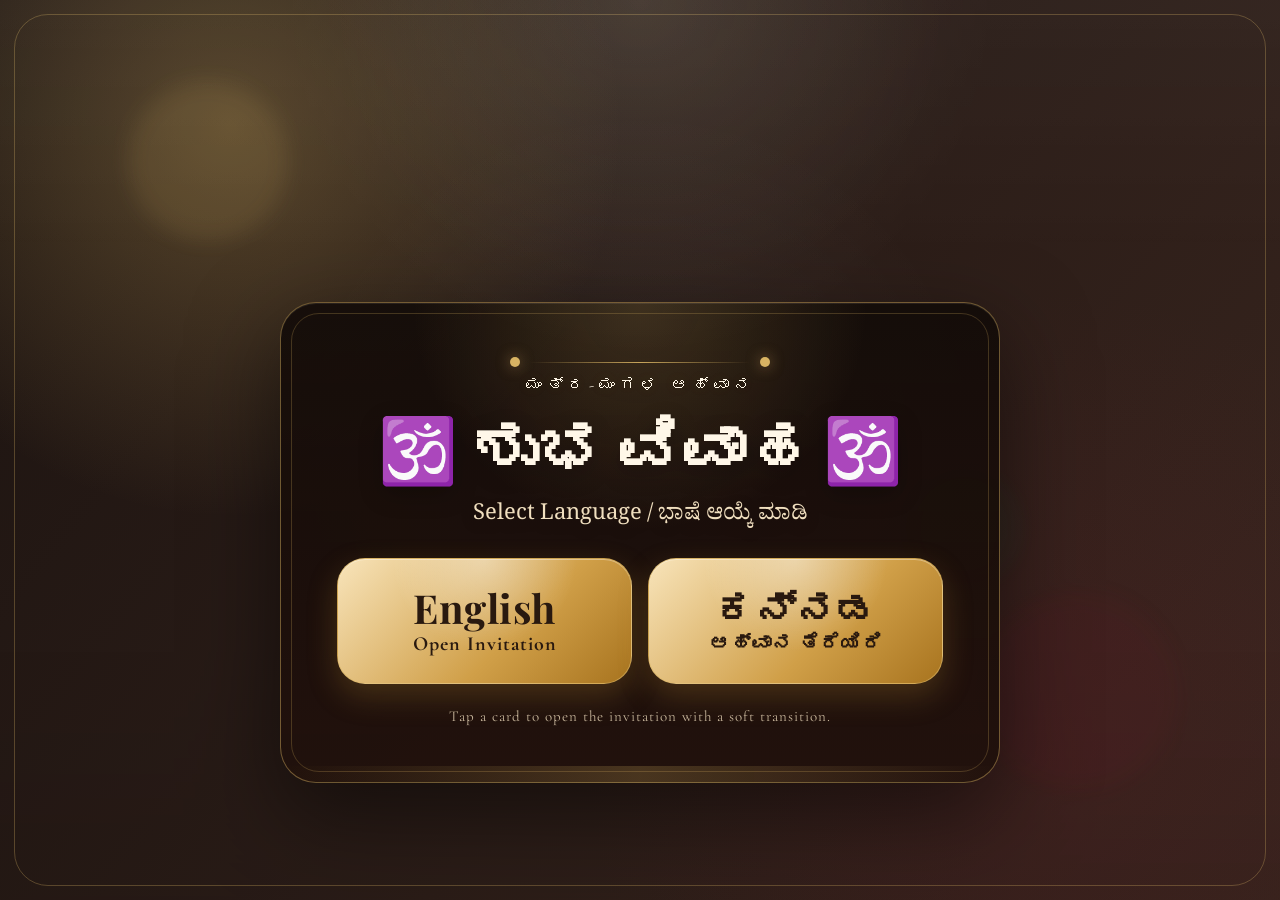
<file: index.html>
<!DOCTYPE html>
<html lang="en">
<head>
  <meta charset="UTF-8">
  <meta name="viewport" content="width=device-width, initial-scale=1.0">
  <title>Wedding Invitation</title>
  <meta name="description" content="Join us to celebrate the wedding of Akshay D I and Varshitha M D. View invitation details in English or Kannada.">
  <meta property="og:type" content="website">
  <meta property="og:title" content="Wedding Invitation | Akshay & Varshitha">
  <meta property="og:description" content="Open the wedding invitation and view ceremony details in English or Kannada.">
  <meta property="og:image" content="og-preview.svg">
  <meta property="og:url" content="index.html">
  <meta property="og:locale" content="en_IN">
  <meta name="twitter:card" content="summary_large_image">
  <meta name="twitter:title" content="Wedding Invitation | Akshay & Varshitha">
  <meta name="twitter:description" content="Open the wedding invitation and view ceremony details in English or Kannada.">
  <meta name="twitter:image" content="og-preview.svg">
  <link rel="preconnect" href="https://fonts.googleapis.com">
  <link rel="preconnect" href="https://fonts.gstatic.com" crossorigin>
  <link href="https://fonts.googleapis.com/css2?family=Cormorant+Garamond:wght@400;500;600;700&family=Noto+Serif+Kannada:wght@400;600;700&family=Playfair+Display:wght@500;700&display=swap" rel="stylesheet">
  <link rel="stylesheet" href="index.css">
</head>
<body>
<div class="background-orbs" aria-hidden="true">
  <span></span>
  <span></span>
  <span></span>
</div>

<main class="center" id="invitationCard">
  <div class="opening-stage" aria-hidden="true">
    <div class="opening-flap left"></div>
    <div class="opening-flap right"></div>
    <div class="opening-seam"></div>
    <div class="opening-seal">✦</div>
  </div>
  <div class="shimmer" aria-hidden="true"></div>
  <div class="top-ribbon">
    <span class="ribbon-dot"></span>
    <span class="ribbon-line"></span>
    <span class="ribbon-dot"></span>
  </div>

  <p class="kicker">ಮಂತ್ರ-ಮಂಗಳ ಆಹ್ವಾನ</p>
  <h1>🕉️ ಶುಭ ವಿವಾಹ 🕉️</h1>
  <p class="subtitle">Select Language / ಭಾಷೆ ಆಯ್ಕೆ ಮಾಡಿ</p>

  <div class="buttons">
    <a href="invitation.html" class="btn language-card" data-target="invitation.html">
      <span class="lang-label">English</span>
      <span class="lang-sub">Open Invitation</span>
    </a>
    <a href="invitation_kn.html" class="btn language-card" data-target="invitation_kn.html">
      <span class="lang-label">ಕನ್ನಡ</span>
      <span class="lang-sub">ಆಹ್ವಾನ ತೆರೆಯಿರಿ</span>
    </a>
  </div>

  <p class="footer-note">Tap a card to open the invitation with a soft transition.</p>
</main>

<script>
  const invitationCard = document.getElementById("invitationCard");
  const languageCards = document.querySelectorAll(".language-card");
  let isNavigating = false;

  function resetSelectorState() {
    isNavigating = false;
    invitationCard.classList.remove("card-open", "opening");
    document.body.classList.remove("launching");

    languageCards.forEach((link) => {
      link.removeAttribute("aria-disabled");
      link.style.pointerEvents = "auto";
    });
  }

  window.addEventListener("pageshow", resetSelectorState);
  window.addEventListener("pagehide", resetSelectorState);

  languageCards.forEach((card) => {
    card.addEventListener("click", (event) => {
      event.preventDefault();
      if (isNavigating) {
        return;
      }

      isNavigating = true;
      const target = card.getAttribute("data-target");
      invitationCard.classList.add("card-open");
      invitationCard.classList.add("opening");
      languageCards.forEach((link) => {
        link.setAttribute("aria-disabled", "true");
        link.style.pointerEvents = "none";
      });

      window.setTimeout(() => {
        window.location.assign(target);
      }, 700);
    });
  });
</script>

</body>
</html>
</file>
<file: index.css>
:root {
  --bg-dark: #1b1310;
  --bg-soft: #3a261f;
  --gold: #d8b363;
  --gold-deep: #a47a2a;
  --text-main: #fff7e8;
  --text-soft: #f0dfbf;
  --ruby: #6f1c2a;
  --leaf: #1f5742;
}

html {
  scroll-behavior: smooth;
}

* {
  box-sizing: border-box;
}

body {
  margin: 0;
  min-height: 100vh;
  display: grid;
  place-items: center;
  padding: 24px;
  color: var(--text-main);
  text-align: center;
  font-family: "Cormorant Garamond", serif;
  background:
    radial-gradient(circle at 18% 14%, rgba(216, 179, 99, 0.3) 0%, transparent 30%),
    radial-gradient(circle at 82% 84%, rgba(111, 28, 42, 0.18) 0%, transparent 36%),
    radial-gradient(circle at 50% 50%, rgba(255, 255, 255, 0.05) 0%, transparent 44%),
    radial-gradient(circle at 50% 0%, rgba(255, 239, 201, 0.08) 0%, transparent 28%),
    linear-gradient(130deg, var(--bg-dark), var(--bg-soft));
  overflow: hidden;
  position: relative;
  isolation: isolate;
}

body::before {
  content: "";
  position: fixed;
  inset: 14px;
  border: 1px solid rgba(216, 179, 99, 0.3);
  border-radius: 34px;
  pointer-events: none;
}

body::after {
  content: "";
  position: fixed;
  inset: 0;
  pointer-events: none;
  background:
    radial-gradient(circle at top, rgba(255, 244, 214, 0.12), transparent 32%),
    linear-gradient(180deg, rgba(255, 255, 255, 0.05), transparent 28%, transparent 72%, rgba(0, 0, 0, 0.12));
  mix-blend-mode: screen;
  opacity: 0.6;
}

.opening-stage {
  position: absolute;
  inset: 0;
  z-index: 1;
  pointer-events: none;
  opacity: 0;
  transition: opacity 0.35s ease;
}

.center.card-open .opening-stage {
  opacity: 1;
}

.opening-flap {
  position: absolute;
  top: 0;
  width: 50%;
  height: 100%;
  background:
    linear-gradient(180deg, rgba(245, 219, 176, 0.98), rgba(201, 153, 70, 0.96)),
    radial-gradient(circle at top, rgba(255, 255, 255, 0.28), transparent 60%);
  box-shadow: inset 0 0 0 1px rgba(255, 255, 255, 0.22);
  transition: transform 1.35s cubic-bezier(0.2, 0.85, 0.2, 1), opacity 0.95s ease;
}

.opening-flap.left {
  left: 0;
  transform-origin: left center;
  border-right: 1px solid rgba(255, 248, 222, 0.18);
  clip-path: polygon(0 0, 100% 0, 96% 50%, 100% 100%, 0 100%);
}

.opening-flap.right {
  right: 0;
  transform-origin: right center;
  border-left: 1px solid rgba(255, 248, 222, 0.18);
  clip-path: polygon(0 0, 100% 0, 100% 100%, 4% 100%, 0 50%);
}

.opening-seam {
  position: absolute;
  top: 0;
  left: 50%;
  width: 2px;
  height: 100%;
  transform: translateX(-50%);
  background: linear-gradient(180deg, transparent, rgba(255, 248, 222, 0.92), transparent);
  box-shadow: 0 0 14px rgba(255, 248, 222, 0.35), 0 0 20px rgba(200, 154, 69, 0.55);
}

.opening-stage::before {
  content: "";
  position: absolute;
  top: 0;
  left: 50%;
  width: 28px;
  height: 100%;
  transform: translateX(-50%);
  background: linear-gradient(90deg, transparent, rgba(200, 154, 69, 0.28), transparent);
  filter: blur(8px);
  opacity: 0.85;
}

.opening-seal {
  position: absolute;
  top: 50%;
  left: 50%;
  width: 58px;
  height: 58px;
  display: grid;
  place-items: center;
  transform: translate(-50%, -50%);
  border-radius: 50%;
  border: 1px solid rgba(255, 248, 222, 0.62);
  background: linear-gradient(135deg, #7a4a23, #c89a45);
  color: #fff7e8;
  font-size: 26px;
  box-shadow: 0 10px 24px rgba(0, 0, 0, 0.25);
  transition: transform 1s ease, opacity 0.8s ease;
}

.shimmer {
  position: absolute;
  inset: -2px;
  pointer-events: none;
  z-index: 1;
  border-radius: inherit;
  background: linear-gradient(115deg, transparent 20%, rgba(240, 209, 143, 0.18) 45%, transparent 60%);
  transform: translateX(-120%);
  animation: border-shimmer 8s ease-in-out infinite;
  mix-blend-mode: screen;
}

.center > :not(.opening-stage):not(.shimmer) {
  position: relative;
  z-index: 2;
}

.center.card-open .opening-flap.top {
  transform: translateX(-105%) rotateY(-88deg);
  opacity: 0;
}

.center.card-open .opening-flap.right {
  transform: translateX(105%) rotateY(88deg);
  opacity: 0;
}

.center.card-open .opening-seal {
  transform: translate(-50%, -50%) scale(0.2);
  opacity: 0;
}

.center.card-open .opening-seam {
  opacity: 0;
}

.center.card-open .opening-stage::before {
  opacity: 0.25;
}

.center.card-open {
  transform: scale(1.01);
}

.background-orbs span {
  position: fixed;
  border-radius: 50%;
  pointer-events: none;
  filter: blur(10px);
  opacity: 0.7;
}

.background-orbs span:nth-child(1) {
  top: 9%;
  left: 10%;
  width: 160px;
  height: 160px;
  background: rgba(216, 179, 99, 0.16);
}

.background-orbs span:nth-child(2) {
  bottom: 12%;
  right: 8%;
  width: 200px;
  height: 200px;
  background: rgba(111, 28, 42, 0.14);
}

.background-orbs span:nth-child(3) {
  top: 52%;
  right: 20%;
  width: 120px;
  height: 120px;
  background: rgba(31, 87, 66, 0.14);
}

.center {
  position: relative;
  width: min(720px, 100%);
  padding: clamp(28px, 5vw, 54px) clamp(20px, 5vw, 56px);
  border: 1px solid rgba(216, 179, 99, 0.46);
  border-radius: 36px;
  background:
    radial-gradient(circle at top, rgba(216, 179, 99, 0.2), transparent 38%),
    linear-gradient(180deg, rgba(18, 11, 8, 0.9), rgba(33, 17, 12, 0.96));
  box-shadow:
    0 30px 88px rgba(0, 0, 0, 0.5),
    inset 0 1px 0 rgba(255, 255, 255, 0.08);
  backdrop-filter: blur(4px);
  overflow: hidden;
  transition: transform 0.8s ease, opacity 0.8s ease, filter 0.8s ease;
  transform-style: preserve-3d;
}

.center,
.btn,
.opening-stage,
.shimmer,
.opening-flap,
.opening-seal {
  will-change: transform, opacity;
}

.center::before,
.center::after {
  content: "";
  position: absolute;
  inset: 10px;
  border: 1px solid rgba(216, 179, 99, 0.24);
  border-radius: 28px;
  pointer-events: none;
}

.center::after {
  inset: auto 0 0;
  height: 16px;
  border: 0;
  background: linear-gradient(90deg, transparent, rgba(216, 179, 99, 0.22), transparent);
}

.top-ribbon {
  display: flex;
  align-items: center;
  justify-content: center;
  gap: 10px;
  margin-bottom: 8px;
}

.ribbon-dot {
  width: 10px;
  height: 10px;
  border-radius: 50%;
  background: var(--gold);
  box-shadow: 0 0 14px rgba(216, 179, 99, 0.55);
}

.ribbon-line {
  width: min(220px, 45vw);
  height: 1px;
  background: linear-gradient(90deg, transparent, rgba(216, 179, 99, 0.9), transparent);
}

.kicker {
  margin: 0;
  color: var(--gold-soft);
  letter-spacing: 5px;
  text-transform: uppercase;
  font-size: clamp(13px, 2vw, 16px);
  text-shadow: 0 0 18px rgba(216, 179, 99, 0.14);
}

h1 {
  margin: 14px 0;
  line-height: 1.2;
  font-family: "Playfair Display", serif;
  font-size: clamp(34px, 7.5vw, 64px);
  color: var(--text-main);
  text-wrap: balance;
  text-shadow: 0 8px 24px rgba(0, 0, 0, 0.24);
}

.subtitle {
  margin: 0 0 24px;
  font-family: "Noto Serif Kannada", serif;
  color: var(--text-soft);
  font-size: clamp(16px, 2.7vw, 22px);
  line-height: 1.55;
  text-shadow: 0 4px 18px rgba(0, 0, 0, 0.18);
}

.buttons {
  display: grid;
  grid-template-columns: repeat(2, minmax(0, 1fr));
  gap: 16px;
  margin-top: 8px;
}

.btn {
  display: flex;
  flex-direction: column;
  justify-content: center;
  align-items: center;
  gap: 4px;
  min-height: 126px;
  padding: 20px 18px 18px;
  border-radius: 28px;
  border: 1px solid rgba(216, 179, 99, 0.62);
  color: #29190f;
  text-decoration: none;
  font-weight: 700;
  font-family: "Cormorant Garamond", serif;
  background:
    radial-gradient(circle at top, rgba(255, 255, 255, 0.38), transparent 48%),
    linear-gradient(135deg, #f8e4ba, #d09f48 60%, #a8741f);
  box-shadow:
    0 12px 30px rgba(164, 122, 42, 0.3),
    inset 0 1px 0 rgba(255, 255, 255, 0.35);
  transition: transform 0.28s ease, box-shadow 0.28s ease, filter 0.28s ease;
  cursor: pointer;
  position: relative;
  overflow: hidden;
  touch-action: manipulation;
}

.btn::before {
  content: "";
  position: absolute;
  inset: 0;
  background: linear-gradient(135deg, rgba(255, 255, 255, 0.22), transparent 55%);
  opacity: 0;
  transition: opacity 0.25s ease;
}

.btn:hover::before,
.btn:focus-visible::before {
  opacity: 1;
}

.btn:hover {
  transform: translateY(-5px);
  box-shadow:
    0 20px 38px rgba(164, 122, 42, 0.5),
    inset 0 1px 0 rgba(255, 255, 255, 0.35);
  filter: saturate(1.08) brightness(1.04);
}

.btn:focus-visible {
  outline: 2px solid rgba(240, 209, 143, 0.9);
  outline-offset: 3px;
}

.lang-label {
  font-family: "Playfair Display", serif;
  font-size: clamp(28px, 4.5vw, 40px);
  line-height: 1;
  letter-spacing: 0.5px;
}

.lang-sub {
  font-size: clamp(16px, 2.1vw, 20px);
  letter-spacing: 1px;
  line-height: 1.2;
}

.footer-note {
  margin: 20px 0 0;
  color: rgba(240, 223, 191, 0.8);
  font-size: clamp(12px, 1.8vw, 15px);
  letter-spacing: 1px;
  line-height: 1.6;
}

.opening {
  transform: scale(1.01);
  filter: brightness(1.03);
}

@keyframes drift {
  from {
    transform: scale(1);
    opacity: 0.55;
  }
  to {
    transform: scale(1.2);
    opacity: 0.18;
  }
}

@keyframes border-shimmer {
  0%, 60% {
    transform: translateX(-120%);
    opacity: 0;
  }
  70% {
    opacity: 0.55;
  }
  100% {
    transform: translateX(120%);
    opacity: 0;
  }
}

@media (max-width: 600px) {
  body {
    padding: 14px;
  }

  body::before {
    inset: 8px;
  }

  .buttons {
    grid-template-columns: 1fr;
  }

  .btn {
    width: 100%;
    min-height: 108px;
  }

  .lang-label {
    font-size: clamp(24px, 7vw, 34px);
  }
}
</file>
